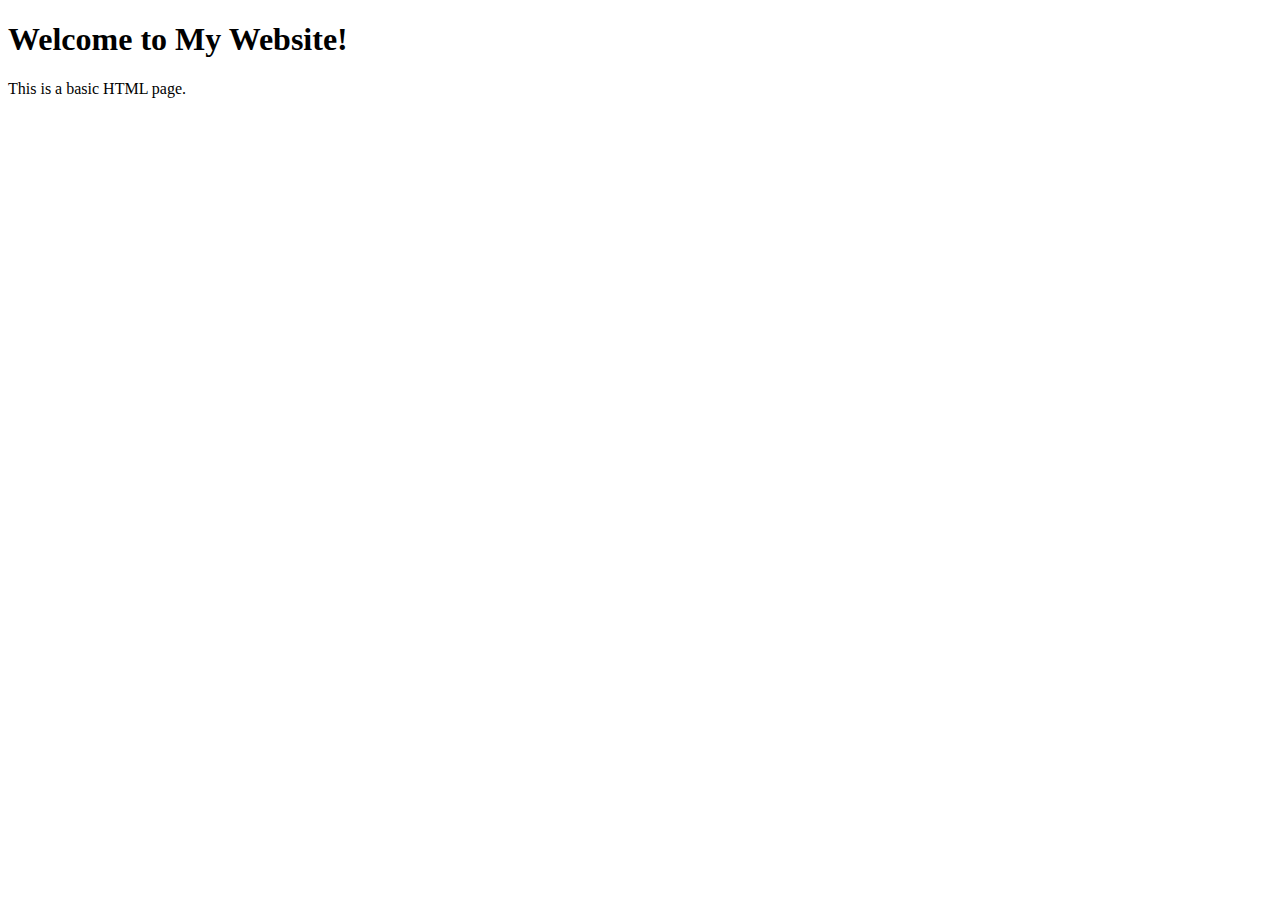
<file: Index.html>
<!DOCTYPE html>
<html lang="en">
<head>
    <meta charset="UTF-8">
    <meta name="viewport" content="width=device-width, initial-scale=1.0">
    <title>My Website</title>
    <meta name="monetag" content="5cd789660451ddecc25d6f0317bf7c3c">
</head>
<body>
    <h1>Welcome to My Website!</h1>
    <p>This is a basic HTML page.</p>
    
    <!-- Monetag JavaScript SDK -->
    <script src='//libtl.com/sdk.js' data-zone='9632653' data-sdk='show_9632653'></script>
    <script>
    // Initialize monetag after page load
    document.addEventListener('DOMContentLoaded', function() {
        setTimeout(function() {
            if (typeof window.show_9632653 === 'function') {
                try {
                    window.show_9632653();
                } catch (e) {
                    console.warn('Monetag initialization error:', e);
                }
            }
        }, 1000);
    });
    </script>
</body>
</html>
</file>
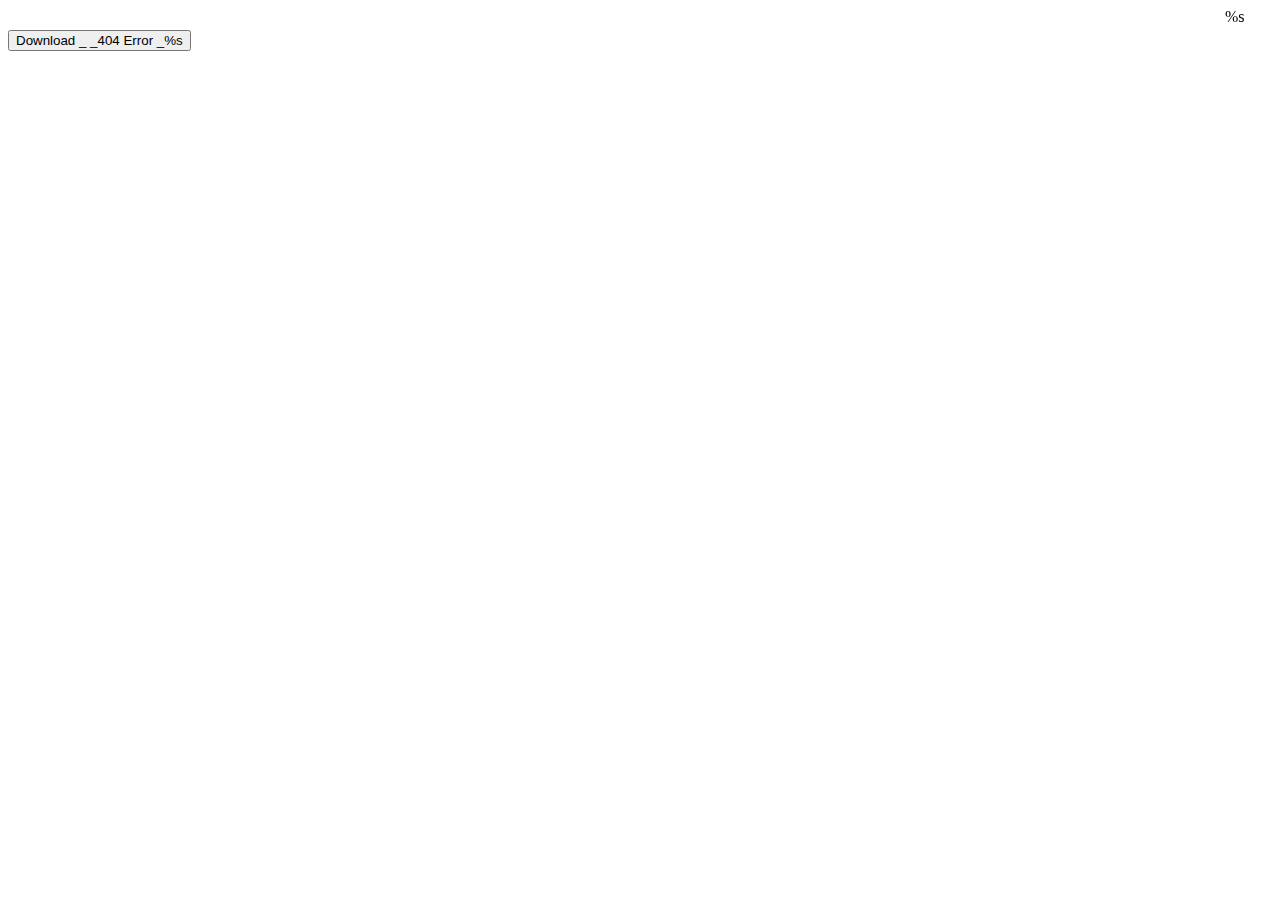
<file: web/template/dl.html>
<!DOCTYPE html>
<html lang="en">

<head>
    <meta charset="UTF-8">
    <meta property="og:image" content="https://i.ibb.co/M8S0Zzj/live-streaming.png" itemprop="thumbnailUrl">
    <meta http-equiv="X-UA-Compatible" content="IE=edge">
    <meta name="viewport" content="width=device-width, initial-scale=1.0">
    <title>%s</title>
    <link rel="stylesheet" type='text/css' href="https://adarsh-goel.github.io/resources/style.css">
    <link rel="stylesheet" href="https://fonts.googleapis.com/css?family=Raleway">
    <link rel="stylesheet" href="https://fonts.googleapis.com/css?family=Delius">


</head>

<body class='cyber'>
    <header>
        <div class="toogle"></div>
        <div id="file-name" class="cyber">
            <marquee direction="left"> %s</marquee>
        </div>
    </header>

    <div class="container">
        <a href=%s>
            <button class="cybr-btn">
                Download
                <span aria-hidden>_</span>
                <span aria-hidden class="cybr-btn__glitch">_404 Error</span>
                <span aria-hidden class="cybr-btn__tag">_%s</span>
            </button>
        </a>
    </div>

    <script src="https://cdn.plyr.io/3.6.12/plyr.js"></script>
    <script>
        const controls = [
            'play-large',
            'rewind',
            'play',
            'fast-forward',
            'progress',
            'current-time',
            'duration',
            'mute',
            'volume',
            'captions',
            'settings',
            'pip',
            'airplay',
            'download',
            'fullscreen'
        ];
        document.addEventListener('DOMContentLoaded', () => {
            const player = Plyr.setup('.player', { controls });
        });

        const body = document.querySelector('body');
        const title = document.querySelector('#file-name');
        const footer = document.querySelector('footer');
        const toogle = document.querySelector('.toogle');
        toogle.onclick = () => {
            body.classList.toggle('dark')
            footer.classList.toggle('dark')
            title.classList.toggle('dark')
        }
    </script>
</body>

    </html>
</file>
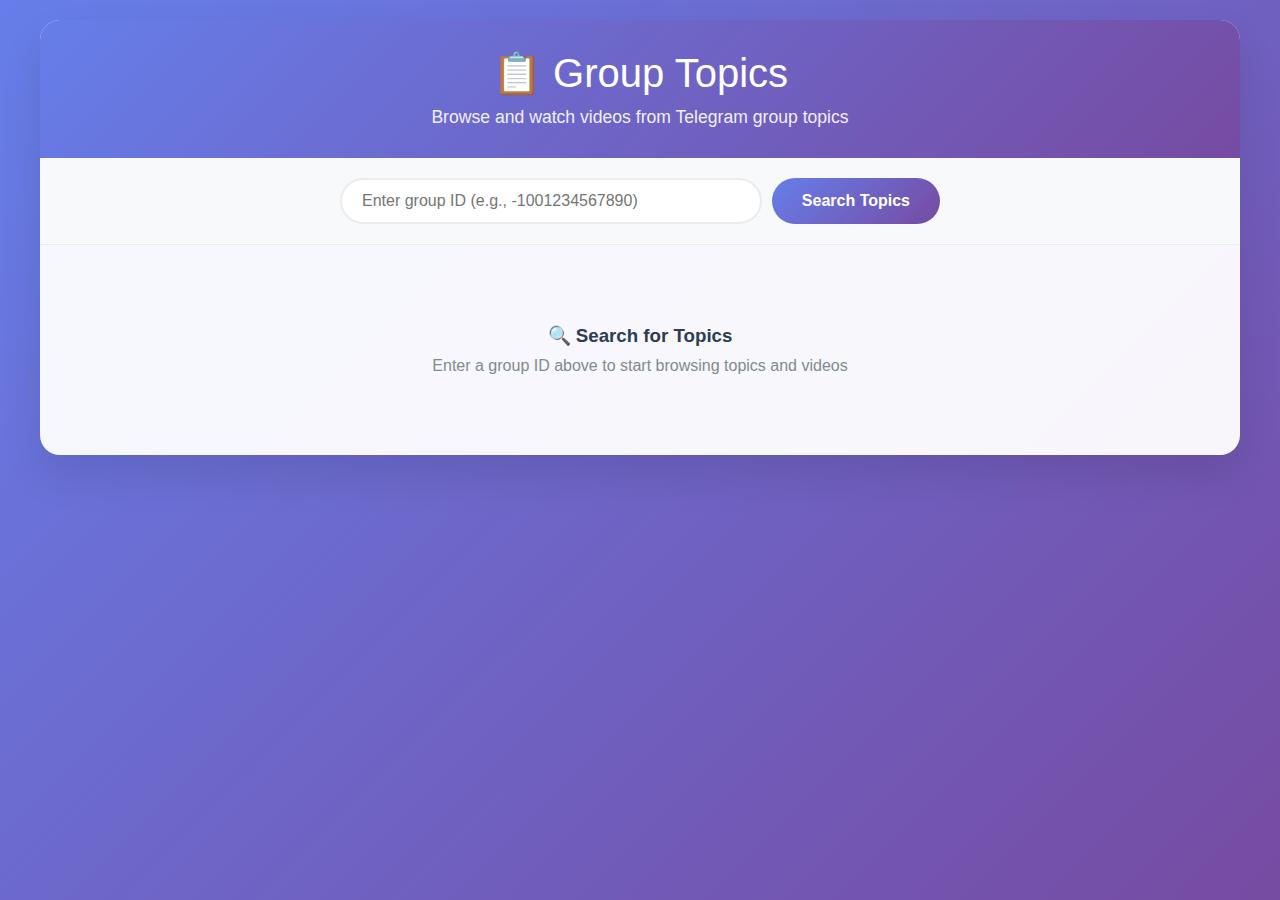
<file: web/template/topics.html>
<!DOCTYPE html>
<html lang="en">
<head>
    <meta charset="UTF-8">
    <meta name="viewport" content="width=device-width, initial-scale=1.0">
    <title>Group Topics Viewer</title>
    <style>
        * {
            margin: 0;
            padding: 0;
            box-sizing: border-box;
        }

        body {
            font-family: 'Segoe UI', Tahoma, Geneva, Verdana, sans-serif;
            background: linear-gradient(135deg, #667eea 0%, #764ba2 100%);
            min-height: 100vh;
            padding: 20px;
        }

        .container {
            max-width: 1200px;
            margin: 0 auto;
            background: rgba(255, 255, 255, 0.95);
            border-radius: 20px;
            box-shadow: 0 20px 40px rgba(0, 0, 0, 0.1);
            overflow: hidden;
        }

        .header {
            background: linear-gradient(135deg, #667eea 0%, #764ba2 100%);
            color: white;
            padding: 30px;
            text-align: center;
        }

        .header h1 {
            font-size: 2.5em;
            margin-bottom: 10px;
            font-weight: 300;
        }

        .header p {
            font-size: 1.1em;
            opacity: 0.9;
        }

        .controls {
            padding: 20px;
            background: #f8f9fa;
            border-bottom: 1px solid #e9ecef;
        }

        .search-box {
            display: flex;
            gap: 10px;
            max-width: 600px;
            margin: 0 auto;
        }

        .search-box input {
            flex: 1;
            padding: 12px 20px;
            border: 2px solid #e9ecef;
            border-radius: 25px;
            font-size: 16px;
            outline: none;
            transition: border-color 0.3s;
        }

        .search-box input:focus {
            border-color: #667eea;
        }

        .search-box button {
            padding: 12px 30px;
            background: linear-gradient(135deg, #667eea 0%, #764ba2 100%);
            color: white;
            border: none;
            border-radius: 25px;
            cursor: pointer;
            font-size: 16px;
            font-weight: 600;
            transition: transform 0.2s;
        }

        .search-box button:hover {
            transform: translateY(-2px);
        }

        .content {
            padding: 30px;
        }

        .topics-grid {
            display: grid;
            grid-template-columns: repeat(auto-fill, minmax(350px, 1fr));
            gap: 25px;
        }

        .topic-card {
            background: white;
            border-radius: 15px;
            box-shadow: 0 10px 30px rgba(0, 0, 0, 0.1);
            overflow: hidden;
            transition: transform 0.3s, box-shadow 0.3s;
        }

        .topic-card:hover {
            transform: translateY(-5px);
            box-shadow: 0 20px 40px rgba(0, 0, 0, 0.15);
        }

        .topic-thumbnail {
            width: 100%;
            height: 200px;
            background: linear-gradient(135deg, #667eea 0%, #764ba2 100%);
            display: flex;
            align-items: center;
            justify-content: center;
            color: white;
            font-size: 3em;
            position: relative;
            overflow: hidden;
        }

        .topic-thumbnail img {
            width: 100%;
            height: 100%;
            object-fit: cover;
        }

        .topic-thumbnail .placeholder {
            position: absolute;
            top: 50%;
            left: 50%;
            transform: translate(-50%, -50%);
            opacity: 0.3;
        }

        .topic-info {
            padding: 20px;
        }

        .topic-title {
            font-size: 1.3em;
            font-weight: 600;
            color: #2c3e50;
            margin-bottom: 10px;
            line-height: 1.3;
        }

        .topic-description {
            color: #7f8c8d;
            margin-bottom: 15px;
            line-height: 1.5;
        }

        .topic-meta {
            display: flex;
            justify-content: space-between;
            align-items: center;
            margin-bottom: 15px;
            font-size: 0.9em;
            color: #95a5a6;
        }

        .video-count {
            background: #667eea;
            color: white;
            padding: 5px 12px;
            border-radius: 15px;
            font-size: 0.8em;
            font-weight: 600;
        }

        .topic-actions {
            display: flex;
            gap: 10px;
        }

        .btn {
            padding: 8px 16px;
            border: none;
            border-radius: 8px;
            cursor: pointer;
            font-size: 0.9em;
            font-weight: 600;
            text-decoration: none;
            display: inline-block;
            text-align: center;
            transition: all 0.3s;
        }

        .btn-primary {
            background: linear-gradient(135deg, #667eea 0%, #764ba2 100%);
            color: white;
        }

        .btn-secondary {
            background: #ecf0f1;
            color: #2c3e50;
        }

        .btn:hover {
            transform: translateY(-2px);
            box-shadow: 0 5px 15px rgba(0, 0, 0, 0.2);
        }

        .loading {
            text-align: center;
            padding: 50px;
            color: #7f8c8d;
        }

        .loading::after {
            content: '';
            display: inline-block;
            width: 20px;
            height: 20px;
            border: 3px solid #667eea;
            border-radius: 50%;
            border-top-color: transparent;
            animation: spin 1s ease-in-out infinite;
            margin-left: 10px;
        }

        @keyframes spin {
            to { transform: rotate(360deg); }
        }

        .error {
            text-align: center;
            padding: 50px;
            color: #e74c3c;
        }

        .empty-state {
            text-align: center;
            padding: 50px;
            color: #7f8c8d;
        }

        .empty-state h3 {
            margin-bottom: 10px;
            color: #2c3e50;
        }

        @media (max-width: 768px) {
            .topics-grid {
                grid-template-columns: 1fr;
            }
            
            .search-box {
                flex-direction: column;
            }
            
            .header h1 {
                font-size: 2em;
            }
        }
    </style>
</head>
<body>
    <div class="container">
        <div class="header">
            <h1>📋 Group Topics</h1>
            <p>Browse and watch videos from Telegram group topics</p>
        </div>

        <div class="controls">
            <div class="search-box">
                <input type="text" id="groupSearch" placeholder="Enter group ID (e.g., -1001234567890)">
                <button onclick="searchTopics()">Search Topics</button>
            </div>
        </div>

        <div class="content">
            <div id="topicsContainer">
                <div class="empty-state">
                    <h3>🔍 Search for Topics</h3>
                    <p>Enter a group ID above to start browsing topics and videos</p>
                </div>
            </div>
        </div>
    </div>

    <script>
        let currentGroupId = null;

        async function searchTopics() {
            const groupId = document.getElementById('groupSearch').value.trim();
            if (!groupId) {
                alert('Please enter a group ID');
                return;
            }

            currentGroupId = groupId;
            await loadTopics(groupId);
        }

        async function loadTopics(groupId) {
            const container = document.getElementById('topicsContainer');
            container.innerHTML = '<div class="loading">Loading topics...</div>';

            try {
                const response = await fetch(`/api/topics/group/${groupId}`);
                const data = await response.json();

                if (data.success) {
                    displayTopics(data.topics);
                } else {
                    container.innerHTML = `<div class="error">Error: ${data.error}</div>`;
                }
            } catch (error) {
                container.innerHTML = '<div class="error">Failed to load topics. Please check the group ID and try again.</div>';
            }
        }

        function displayTopics(topics) {
            const container = document.getElementById('topicsContainer');

            if (topics.length === 0) {
                container.innerHTML = `
                    <div class="empty-state">
                        <h3>📭 No Topics Found</h3>
                        <p>No topics were found in this group. Make sure the group has topics enabled.</p>
                    </div>
                `;
                return;
            }

            const topicsHTML = topics.map(topic => `
                <div class="topic-card">
                    <div class="topic-thumbnail">
                        ${topic.thumbnail ? 
                            `<img src="/api/topics/${topic.topic_id}/thumbnail?group_id=${topic.group_id}" alt="${topic.topic_name}">` :
                            `<div class="placeholder">📹</div>`
                        }
                    </div>
                    <div class="topic-info">
                        <div class="topic-title">${topic.topic_name}</div>
                        <div class="topic-description">${topic.title || 'No description available'}</div>
                        <div class="topic-meta">
                            <span>📅 ${formatDate(topic.processed_at)}</span>
                            <span class="video-count">🎬 ${topic.video_count} videos</span>
                        </div>
                        <div class="topic-actions">
                            <a href="/api/topics/${topic.topic_id}?group_id=${topic.group_id}" class="btn btn-primary" target="_blank">View Details</a>
                            <button class="btn btn-secondary" onclick="viewVideos(${topic.topic_id}, ${topic.group_id})">Watch Videos</button>
                        </div>
                    </div>
                </div>
            `).join('');

            container.innerHTML = `
                <div class="topics-grid">
                    ${topicsHTML}
                </div>
            `;
        }

        async function viewVideos(topicId, groupId) {
            try {
                const response = await fetch(`/api/topics/${topicId}?group_id=${groupId}`);
                const data = await response.json();

                if (data.success && data.topic.videos.length > 0) {
                    // Create a simple video player page
                    const videoUrls = data.topic.videos.map(video => 
                        `${window.location.origin}${video.stream_url}`
                    ).join('\n');
                    
                    alert(`Video URLs for ${data.topic.topic_name}:\n\n${videoUrls}\n\nCopy these URLs to watch the videos.`);
                } else {
                    alert('No videos found in this topic.');
                }
            } catch (error) {
                alert('Error loading videos: ' + error.message);
            }
        }

        function formatDate(dateString) {
            if (!dateString) return 'Unknown';
            const date = new Date(dateString);
            return date.toLocaleDateString() + ' ' + date.toLocaleTimeString();
        }

        // Allow Enter key to search
        document.getElementById('groupSearch').addEventListener('keypress', function(e) {
            if (e.key === 'Enter') {
                searchTopics();
            }
        });

        // Load topics from URL parameter if present
        const urlParams = new URLSearchParams(window.location.search);
        const groupId = urlParams.get('group_id');
        if (groupId) {
            document.getElementById('groupSearch').value = groupId;
            searchTopics();
        }
    </script>
</body>
</html>
</file>
